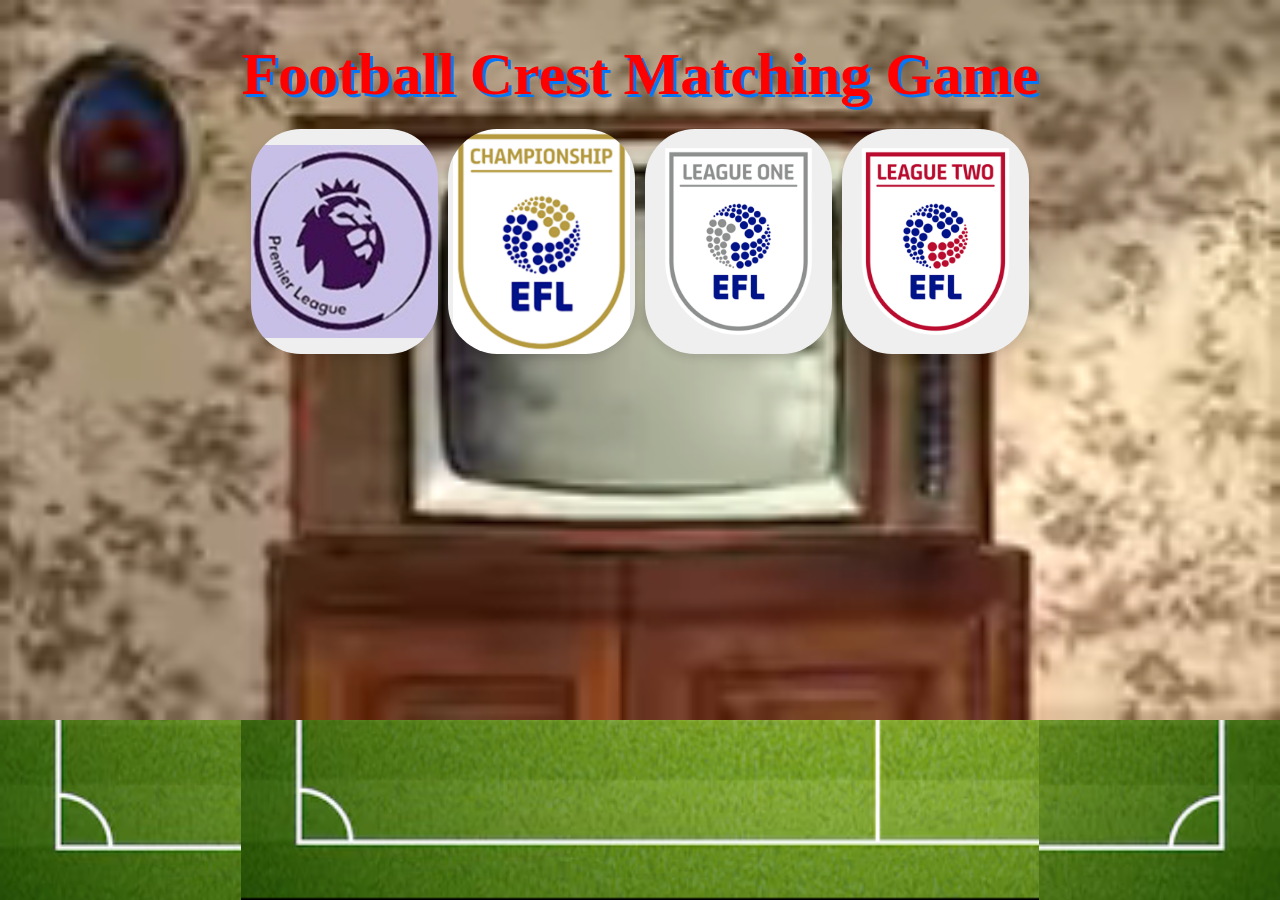
<file: index.html>
<!DOCTYPE html>
<html lang="en">
<head>
    <meta charset="UTF-8">
    <meta name="viewport" content="width=device-width, initial-scale=1.0">
    <title>Football Crest Matching Game</title>
    <link rel="stylesheet" href="indexstyle.css">
    <style>
        body {
            display: flex;
            flex-direction: column;
            justify-content: center;
            align-items: center;
            height: 100vh;
            margin: 0;
        }

        h1 {
            color: red;
            font-size: 60px;
            text-shadow: 3px 3px rgb(7, 118, 245);
            margin-bottom: 20px;
        }

        .button-container {
            display: grid;
            grid-template-columns: repeat(4, 1fr);
            width: 100%;
            gap: 10px;
            padding: 0 10px;
        }

        button {
            height: calc(100vh / 4);
            width: 100%;
            font-size: 18px;
        }
    </style>
</head>
<body>
    <!-- Video Background -->
    <div class="video-background">
        <video autoplay muted loop>
            <source src="Original Images/BBC Match of the Day 2024-25 Intro.mp4" type="video/mp4">
            Your browser does not support the video tag.
        </video>
    </div>

    <!-- Game Title -->
    <h1>Football Crest Matching Game</h1>

    <!-- Button Container -->
    <div class="button-container">
        <div class="game-section">
            <button id="epl"></button>
            <div id="eplHighScores" class="score"></div>
        </div>
        <div class="game-section">
            <button id="champ"></button>
            <div id="champhighScores" class="score"></div>
        </div>
        <div class="game-section">
            <button id="l1"></button>
            <div id="l1highScores" class="score"></div>
        </div>
        <div class="game-section">
            <button id="l2"></button>
            <div id="l2highScores" class="score"></div>
        </div>
    </div>

    <!-- JavaScript File -->
    <script src="index.js"></script>
</body>
</html>
</file>
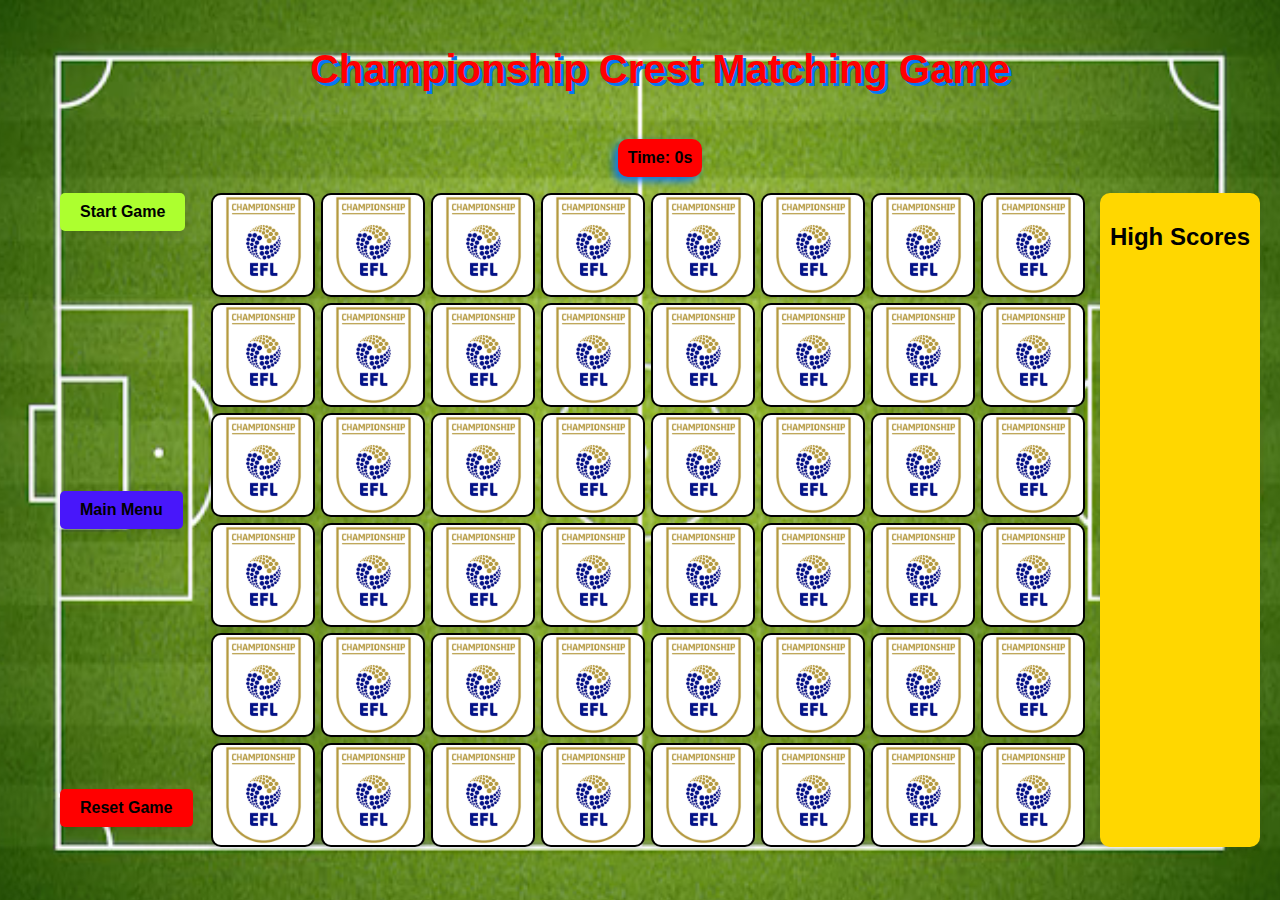
<file: champ.html>
<!DOCTYPE html>
<html lang="en">
<head>
    <meta charset="UTF-8">
    <meta name="viewport" content="width=device-width, initial-scale=1.0">
    <title>Crest Matching Game</title>
    <link rel="stylesheet" href="champstyle.css">
</head>
<body>
    <h1 style="color: red; font-size: 40px; text-shadow: rgb(7, 118, 245) 3px 3px;">
        Championship Crest Matching Game
    </h1> 

    <p id="timer">Time: 0s</p>

    <div class="container">
        <div class="button-container">
            <button id="startButton">Start Game</button>
            <button id="mainMenu">Main Menu</button>
            <button id="resetButton">Reset Game</button>
        </div>
        <div class="game-container" id="gameContainer"></div>
        <div id="champhighScores">
            <h2>High Scores</h2>
            <ol id="champscoreList"></ol>
        </div>
    </div>

    <script src="champScript.js"></script>
</body>
</html>
</file>
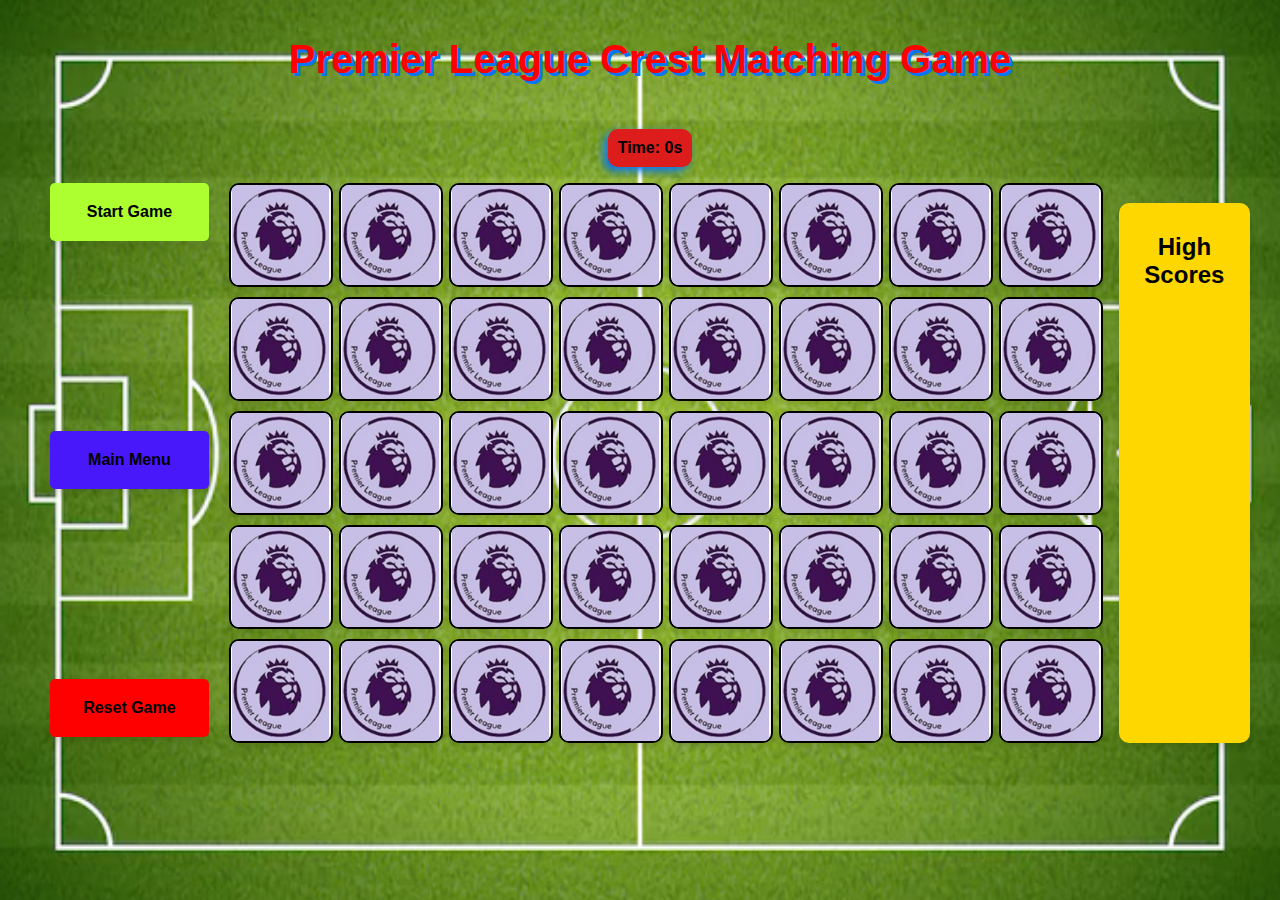
<file: EPL.html>
<!DOCTYPE html>
<html lang="en">
<head>
    <meta charset="UTF-8">
    <meta name="viewport" content="width=device-width, initial-scale=1.0">
    <title>Premier League Crest Matching Game</title>
    <link rel="stylesheet" href="eplstyle.css">
</head>
<body>
    <h1 style="color: red; font-size: 40px; text-shadow: rgb(7, 118, 245) 3px 3px;">
        Premier League Crest Matching Game 
            </h1> 

    <p id="epl-timer">Time: 0s</p>

    <div class="container">
        <div class="button-container">
            <button id="epl-start-button">Start Game</button>
            <button id="epl-main-menu-button">Main Menu</button>
            <button id="epl-reset-button">Reset Game</button>
        </div>
        <div class="game-container" id="epl-game-container"></div>
        <div id="epl-high-scores">
            <h2>High Scores</h2>
            <ol id="epl-score-list"></ol>
        </div>
    </div>

    <script src="eplscript.js"></script>
</body>
</html>
</file>
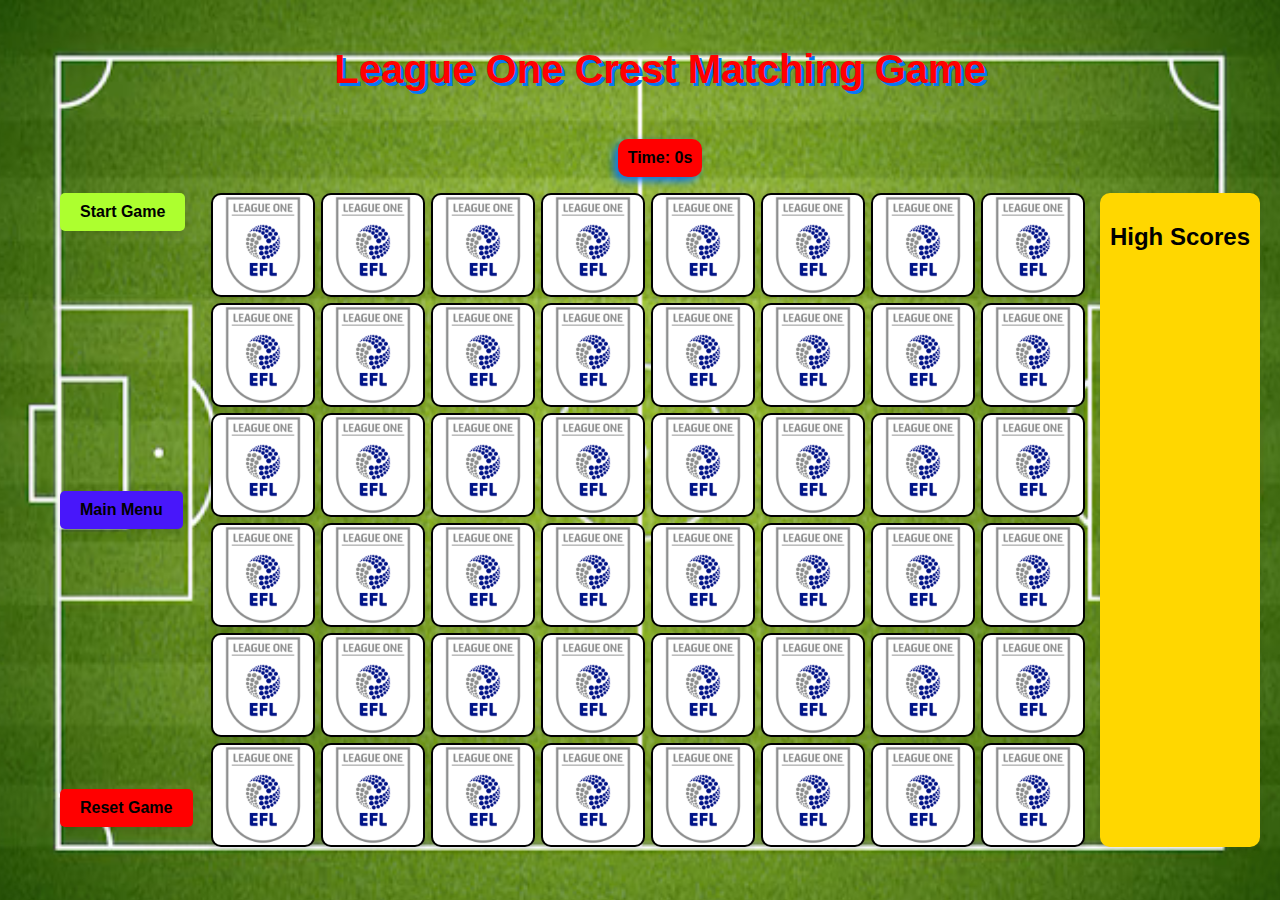
<file: L1.html>
<!DOCTYPE html>
<html lang="en">
<head>
    <meta charset="UTF-8">
    <meta name="viewport" content="width=device-width, initial-scale=1.0">
    <title>Crest Matching Game</title>
    <link rel="stylesheet" href="L1style.css">
</head>
<body>
    <h1 style="color: red; font-size: 40px; text-shadow: rgb(7, 118, 245) 3px 3px;">
        League One Crest Matching Game
    </h1> 

    <p id="timer">Time: 0s</p>

    <div class="container">
        <div class="button-container">
            <button id="startButton">Start Game</button>
            <button id="mainMenu">Main Menu</button>
            <button id="resetButton">Reset Game</button>
        </div>
        <div class="game-container" id="gameContainer"></div>
        <div id="l1highScores">
            <h2>High Scores</h2>
            <ol id="l1scoreList"></ol>
        </div>
    </div>

    <script src="L1script.js"></script>
</body>
</html>
</file>
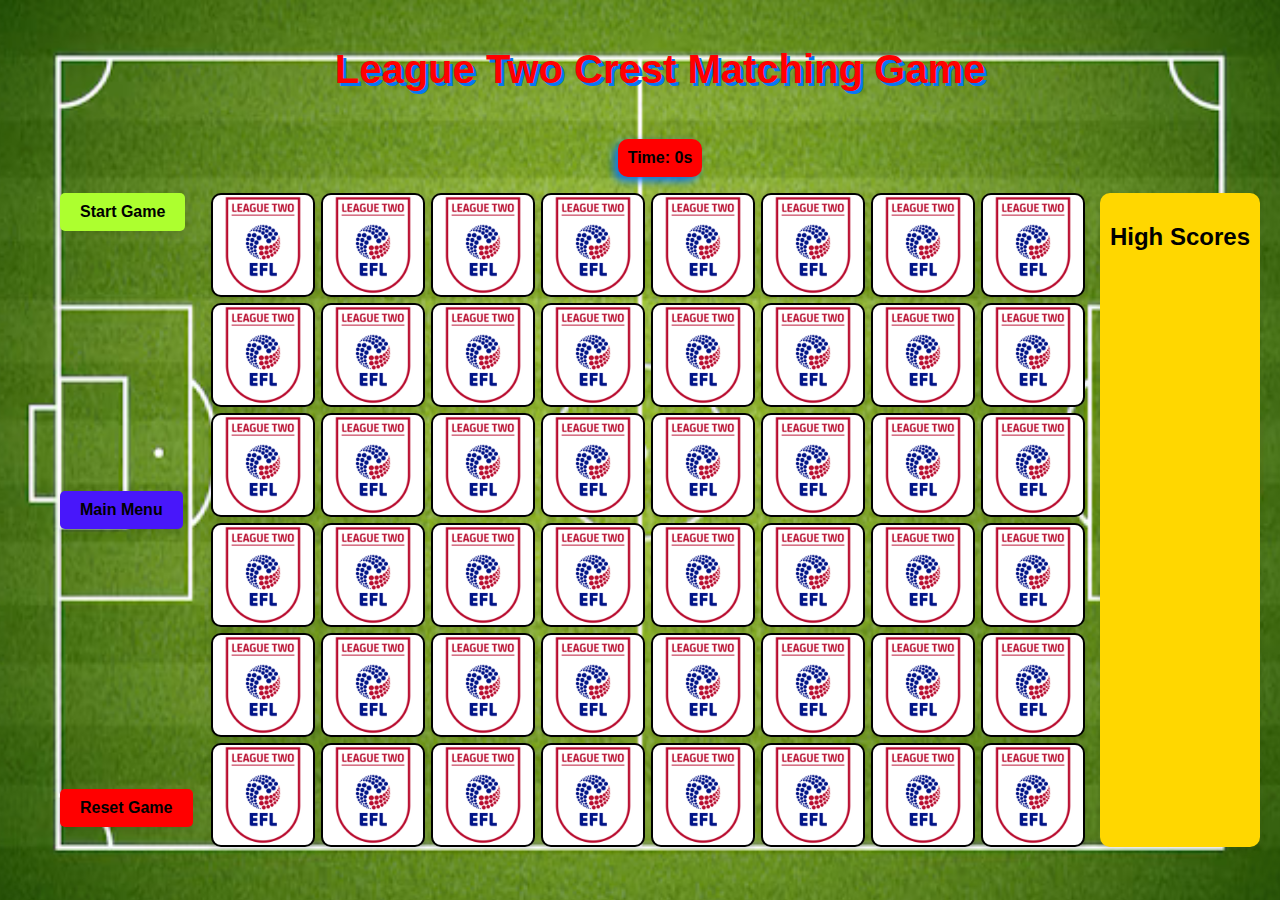
<file: L2.html>
<!DOCTYPE html>
<html lang="en">
<head>
    <meta charset="UTF-8">
    <meta name="viewport" content="width=device-width, initial-scale=1.0">
    <title>Crest Matching Game</title>
    <link rel="stylesheet" href="L2style.css">
</head>
<body>
    <h1 style="color: red; font-size: 40px; text-shadow: rgb(7, 118, 245) 3px 3px;">
        League Two Crest Matching Game
    </h1> 

    <p id="timer">Time: 0s</p>

    <div class="container">
        <div class="button-container">
            <button id="startButton">Start Game</button>
            <button id="mainMenu">Main Menu</button>
            <button id="resetButton">Reset Game</button>
        </div>
        <div class="game-container" id="gameContainer"></div>
        <div id="l2highScores">
            <h2>High Scores</h2>
            <ol id="l2scoreList"></ol>
        </div>
    </div>

    <script src="L2script.js"></script>
</body>
</html>
</file>
<file: indexstyle.css>
/* General body and layout */
body, html {
    height: 100%;
    margin: 0;
    overflow: hidden; /* Prevent scrolling */
    display: flex;
    flex-direction: column;
    justify-content: center;
    align-items: center;
    background-image: url(eplimages/pitch.png);
    background-size: cover;
    z-index: -2;
}

/* Video background styling */
.video-background {
    position: fixed;
    top: 0;
    left: 0;
    width: 100%;
    height: auto;
    z-index: -1; /* Ensure video is behind content */
    pointer-events: none; /* Prevent interactions */
    aspect-ratio: 16/9;
}

.video-background video {
    position: absolute;
    top: 50%;
    left: 50%;
    min-width: 100%;
    min-height: 100%;
    transform: translate(-50%, -50%);
    pointer-events: none; /* Ensure video does not capture clicks */
}

/* Main content styling */
.content {
    position: relative;
    z-index: 1; /* Ensure content appears above video */
    color: white; /* Contrast against video background */
    text-align: center;
    padding: 20px;
}

/* Button container grid */
.button-container {
    display: grid;
    grid-template-columns: repeat(2, 1fr); /* Two columns for buttons */
    grid-template-rows: repeat(2, 1fr); /* Two rows for buttons */
    width: 100vw; /* Full viewport width */
    height: 100vh; /* Full viewport height */
    gap: 50px; /* Spacing between buttons */
    padding: 10px;
    box-sizing: border-box;
}

/* General button styling */
button {
    width: 100%;
    height: 100%;
    background-size: contain; /* Scale image to fit button */
    background-repeat: no-repeat; /* Prevent image repetition */
    background-position: center; /* Center background image */
    border: none;
    border-radius: 50px; /* Smooth, rounded corners */
    box-shadow: 0 4px 8px rgba(0, 0, 0, 0.1); /* Subtle shadow */
    transition: transform 0.3s ease; /* Animation for hover effect */
    cursor: pointer;
}

button:hover {
    transform: scale(1.05); /* Slight zoom effect */
}

/* Specific button images */
#epl {
    background-image: url(eplimages/logo.png); /* Premier League button */
}

#champ {
    background-image: url(ChampImages/logo.png); /* Championship button */
}

#l1 {
    background-image: url(L1Images/logo.png); /* League 1 button */
}

#l2 {
    background-image: url(L2Images/logo.png); /* League 2 button */
}

/* Score display styling */
.game-section {
    display: flex;
    flex-direction: column;
    align-items: center; /* Align buttons and scores centrally */
}

.score {
    margin-top: 5px; /* Space between button and score */
    font-size: 20px; /* Visible and clean font */
    font-weight: bold;
    color: rgb(255, 0, 0); /* Red text */
    text-shadow: 1.5px 1.5px rgb(7, 118, 245); /* Subtle shadow for clarity */
}
</file>
<file: champstyle.css>
body {
    font-family: Arial, sans-serif;
    background-color: yellow;
    background-image: url(eplimages/pitch.png);
    background-size: cover;
    height: 100%;
    width: 100%;
    margin: 0;
    padding: 20px; /* Add padding to ensure content doesn't touch the edges */
    display: flex;
    flex-direction: column;
    justify-content: flex-start;
    align-items: center;
}

.container {
    display: flex;
    flex-direction: row;
    width: 100%;
    max-width: 1200px;
    margin: 0 auto;
    justify-content: space-between; /* Distribute space evenly */
}

.button-container {
    display: flex;
    flex-direction: column;
    align-items: flex-start;
}

#startButton, #mainMenu, #resetButton {
    margin-bottom: 10px;
    padding: 10px 20px;
    font-size: 16px;
    font-weight: bold;
    cursor: pointer;
    background-color: greenyellow;
    color: black;
    border: none;
    border-radius: 5px;
    box-shadow: 0 4px 8px rgba(0, 0, 0, 0.1);
    transition: background-color 0.3s;
}

#startButton:hover {
    background-color: red;
}

#resetButton {
    margin-top: 250px; 
    background-color: red;
}

#resetButton:hover {
    background-color: greenyellow;
}

#mainMenu {
    margin-top: 250px; 
    background-color: rgb(72, 23, 250);
}
#mainMenu:hover {

    background-color: rgb(14, 223, 238);
}

.game-container {
    display: grid;
    grid-template-columns: repeat(8, 100px);
    grid-template-rows: repeat(5, 100px);
    grid-gap: 10px;
    justify-content: center;
}

.card {
    width: 100px;
    height: 100px;
    background-color: white;
    border-radius: 10px;
    border: 2px solid black;
    box-shadow: 0 4px 8px rgba(0, 0, 0, 0.1);
    display: flex;
    justify-content: center;
    align-items: center;
    cursor: pointer;
    transition: transform 1.5s;
    overflow: hidden;
}

.card.flipped {
    transform: rotateY(900deg);
}
.card.flipped img {
    width: 100%;
    height: 100%;
    object-fit: cover;
  }
  

.card img {
    max-width: 100%;
    max-height: 100%;
    object-fit: cover;
    display: block;
}

#timer {
    font-weight: bold;
    text-align: center;
    margin-top: 20px;
    background-color: red; 
    padding: 10px;
    border-radius: 10px;
    box-shadow: -4px 4px 8px rgb(7, 118, 245); 
}

#champhighScores {
    background-color: gold;
    padding: 10px;
    border-radius: 10px;
    box-shadow: 0 4px 8px rgba(0, 0, 0, 0.1);
    max-width: 200px;
}

#champhighScores h2 {
    text-align: center;
    margin-bottom: 10px;
}

#champscoreList {
    text-align: center;
    font-weight: bold;
    list-style-type: none;
    padding: 0;
}

#champscoreList li {
    padding: 5px 10px;
    border-bottom: 1px solid #ccc;
}

#champscoreList li:last-child {
    border-bottom: none;
}
</file>
<file: eplstyle.css>
/* General body styling */
body {
    font-family: Arial, sans-serif;
    background-image: url(eplimages/pitch.png);
    background-size: cover;
    height: 100%;
    width: 100%;
    margin: 0;
    padding: 10px;
    display: flex;
    flex-direction: column;
    align-items: center;
}

/* Page container */
.container {
    display: flex; /* Side-by-side layout for button and game sections */
    justify-content: space-between; /* Ensure proper spacing between sections */
    align-items: stretch; /* Match heights of both sections */
    height: 100%; /* Take the full height of the parent container */
    width: 100%;
    max-width: 1200px;
    margin: 0 auto;
    gap: 20px; /* Add space between buttons and game container */
}

.button-container {
    display: flex; /* Use Flexbox for vertical alignment */
    flex-direction: column; /* Stack buttons vertically */
    justify-content: space-between; /* Evenly space buttons: top, middle, bottom */
    align-items: center; /* Center buttons horizontally */
    height: 100%; /* Ensure the container matches the full height of the game container */
    width: 200px; /* Consistent button section width */
    gap: 190px;
}

/* General button styling */
button {
    width: 100%; /* Full width of the button container */
    max-width: 180px; /* Limit maximum button width for consistency */
    padding: 20px;
    font-size: 16px;
    font-weight: bold;
    cursor: pointer;
    background-color: greenyellow;
    color: black;
    border: none;
    border-radius: 5px;
    box-shadow: 0 4px 8px rgba(0, 0, 0, 0.1);
    transition: background-color 0.3s ease, transform 0.2s ease;
}

button:hover {
    background-color: red;
    transform: scale(1.05); /* Subtle hover effect */
}

/* Button-specific alignment (Flexbox handles placement automatically) */
#epl-start-button {
    align-self: stretch; /* Ensure consistent horizontal alignment */
}

#epl-main-menu-button {
    align-self: stretch; /* Ensure consistent horizontal alignment */
}

#epl-reset-button {
    align-self: stretch; /* Ensure consistent horizontal alignment */
    background-color: red;
}

.game-container {
    display: grid;
    grid-template-columns: repeat(6, 100px); /* Adjust grid size */
    grid-gap: 10px;
    justify-content: center;
    align-content: center;
}

#epl-high-scores {
    background-color: gold;
    padding: 10px;
    border-radius: 10px;
    box-shadow: 0 4px 8px rgba(0, 0, 0, 0.1);
    max-width: 200px;
    margin-top: 20px; /* Add space between cards and high score table */
}

/* Specific button overrides */
#epl-main-menu-button {
    /* margin-top: 250px; */
    background-color: rgb(72, 23, 250);
}

#epl-main-menu-button:hover {
    background-color: rgb(14, 223, 238);
}
#epl-reset-button:hover {
    background-color: greenyellow;
}

/* Game container for cards */
.game-container {
    display: grid;
    grid-template-columns: repeat(8, 100px);
    grid-gap: 10px;
    justify-content: center;
}

.card {
    width: 100px;
    height: 100px;
    background-color: white;
    border-radius: 10px;
    border: 2px solid black;
    box-shadow: 0 4px 8px rgba(0, 0, 0, 0.1);
    display: flex;
    justify-content: center;
    align-items: center;
    cursor: pointer;
    transition: transform 1s ease;
    overflow: hidden;
}

.card.flipped {
    transform: rotateY(900deg);
}

.card img {
    max-width: 100%;
    max-height: 100%;
    object-fit: cover;
    display: block;
}

/* Timer styling */
#epl-timer {
    font-weight: bold;
    text-align: center;
    margin-top: 20px;
    background-color: rgb(221, 28, 28);
    padding: 10px;
    border-radius: 10px;
    box-shadow: -4px 4px 8px rgb(7, 118, 245);
}

/* High scores styling */
#epl-high-scores {
    background-color: gold;
    padding: 10px;
    border-radius: 10px;
    box-shadow: 0 4px 8px rgba(0, 0, 0, 0.1);
    max-width: 200px;
}

#epl-high-scores h2 {
    text-align: center;
    margin-bottom: 10px;
}

#epl-score-list {
    font-weight: bold;
    text-align: center;
    list-style: none;
    padding: 0;
}

#epl-score-list li {
    padding: 5px 10px;
    border-bottom: 1px solid black;
}

#epl-score-list li:last-child {
    border-bottom: none;
}
</file>
<file: L1style.css>
body {
    font-family: Arial, sans-serif;
    background-color: yellow;
    background-image: url(eplimages/pitch.png);
    background-size: cover;
    height: 100%;
    width: 100%;
    margin: 0;
    padding: 20px; /* Add padding to ensure content doesn't touch the edges */
    display: flex;
    flex-direction: column;
    justify-content: flex-start;
    align-items: center;
}

.container {
    display: flex;
    flex-direction: row;
    width: 100%;
    max-width: 1200px;
    margin: 0 auto;
    justify-content: space-between; /* Distribute space evenly */
}

.button-container {
    display: flex;
    flex-direction: column;
    align-items: flex-start;
}

#startButton, #mainMenu, #resetButton {
    margin-bottom: 10px;
    padding: 10px 20px;
    font-size: 16px;
    font-weight: bold;
    cursor: pointer;
    background-color: greenyellow;
    color: black;
    border: none;
    border-radius: 5px;
    box-shadow: 0 4px 8px rgba(0, 0, 0, 0.1);
    transition: background-color 0.3s;
}

#startButton:hover {
    background-color: red;
}

#resetButton {
    margin-top: 250px; 
    background-color: red;
}

#resetButton:hover {
    background-color: greenyellow;
}

#mainMenu {
    margin-top: 250px; 
    background-color: rgb(72, 23, 250);
}
#mainMenu:hover {

    background-color: rgb(14, 223, 238);
}

.game-container {
    display: grid;
    grid-template-columns: repeat(8, 100px);
    grid-template-rows: repeat(5, 100px);
    grid-gap: 10px;
    justify-content: center;
}

.card {
    width: 100px;
    height: 100px;
    background-color: white;
    border-radius: 10px;
    border: 2px solid black;
    box-shadow: 0 4px 8px rgba(0, 0, 0, 0.1);
    display: flex;
    justify-content: center;
    align-items: center;
    cursor: pointer;
    transition: transform 1.5s;
    overflow: hidden;
}

.card.flipped {
    transform: rotateY(900deg);
}

.card img {
    max-width: 100%;
    max-height: 100%;
    object-fit: cover;
    display: block;
}

.card.flipped img {
    width: 100%;
    height: 100%;
    object-fit: cover;
  }
  
#timer {
    font-weight: bold;
    text-align: center;
    margin-top: 20px;
    background-color: red; 
    padding: 10px;
    border-radius: 10px;
    box-shadow: -4px 4px 8px rgb(7, 118, 245); 
}

#l1highScores {
    background-color: gold;
    padding: 10px;
    border-radius: 10px;
    box-shadow: 0 4px 8px rgba(0, 0, 0, 0.1);
    max-width: 200px;
}

#l1highScores h2 {
    text-align: center;
    margin-bottom: 10px;
}

#l1scoreList {
    text-align: center;
    font-weight: bold;
    list-style-type: none;
    padding: 0;
}

#l1scoreList li {
    padding: 5px 10px;
    border-bottom: 1px solid #ccc;
}

#l1scoreList li:last-child {
    border-bottom: none;
}
</file>
<file: L2style.css>
body {
    font-family: Arial, sans-serif;
    background-color: yellow;
    background-image: url(eplimages/pitch.png);
    background-size: cover;
    height: 100%;
    width: 100%;
    margin: 0;
    padding: 20px; /* Add padding to ensure content doesn't touch the edges */
    display: flex;
    flex-direction: column;
    justify-content: flex-start;
    align-items: center;
}

.container {
    display: flex;
    flex-direction: row;
    width: 100%;
    max-width: 1200px;
    margin: 0 auto;
    justify-content: space-between; /* Distribute space evenly */
}

.button-container {
    display: flex;
    flex-direction: column;
    align-items: flex-start;
}

#startButton, #mainMenu, #resetButton {
    margin-bottom: 10px;
    padding: 10px 20px;
    font-size: 16px;
    font-weight: bold;
    cursor: pointer;
    background-color: greenyellow;
    color: black;
    border: none;
    border-radius: 5px;
    box-shadow: 0 4px 8px rgba(0, 0, 0, 0.1);
    transition: background-color 0.3s;
}

#startButton:hover {
    background-color: red;
}

#resetButton {
    margin-top: 250px; 
    background-color: red;
}

#resetButton:hover {
    background-color: greenyellow;
}

#mainMenu {
    margin-top: 250px; 
    background-color: rgb(72, 23, 250);
}
#mainMenu:hover {

    background-color: rgb(14, 223, 238);
}

.game-container {
    display: grid;
    grid-template-columns: repeat(8, 100px);
    grid-template-rows: repeat(5, 100px);
    grid-gap: 10px;
    justify-content: center;
}

.card {
    width: 100px;
    height: 100px;
    background-color: white;
    border-radius: 10px;
    border: 2px solid black;
    box-shadow: 0 4px 8px rgba(0, 0, 0, 0.1);
    display: flex;
    justify-content: center;
    align-items: center;
    cursor: pointer;
    transition: transform 1.5s;
    overflow: hidden;
}

.card.flipped {
    transform: rotateY(900deg);
}

.card img {
    max-width: 100%;
    max-height: 100%;
    object-fit: cover;
    display: block;
}

.card.flipped img {
    width: 100%;
    height: 100%;
    object-fit: cover;
  }
  
#timer {
    font-weight: bold;
    text-align: center;
    margin-top: 20px;
    background-color: red; 
    padding: 10px;
    border-radius: 10px;
    box-shadow: -4px 4px 8px rgb(7, 118, 245); 
}

#l2highScores {
    background-color: gold;
    padding: 10px;
    border-radius: 10px;
    box-shadow: 0 4px 8px rgba(0, 0, 0, 0.1);
    max-width: 200px;
}

#l2highScores h2 {
    text-align: center;
    margin-bottom: 10px;
}

#l2scoreList {
    text-align: center;
    font-weight: bold;
    list-style-type: none;
    padding: 0;
}

#l2scoreList li {
    padding: 5px 10px;
    border-bottom: 1px solid gold;
}

#l2scoreList li:last-child {
    border-bottom: none;
}
</file>
